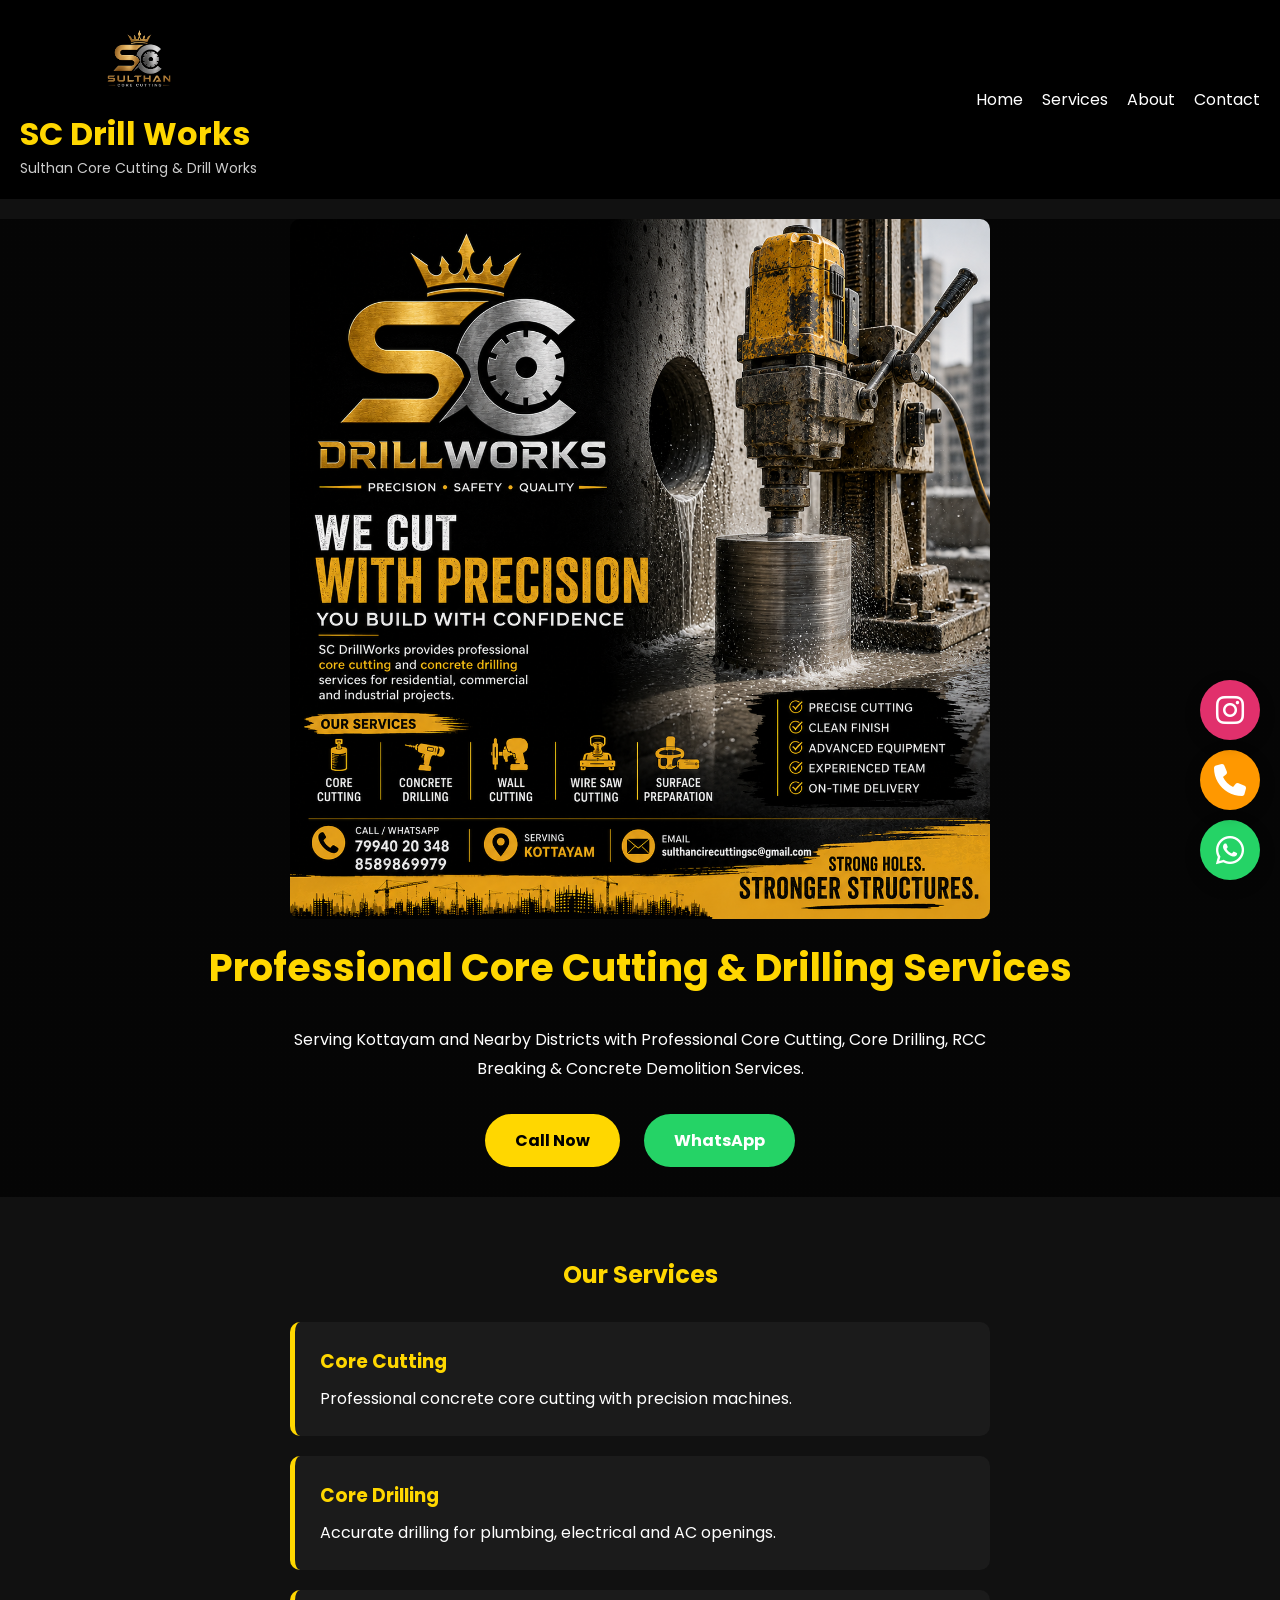
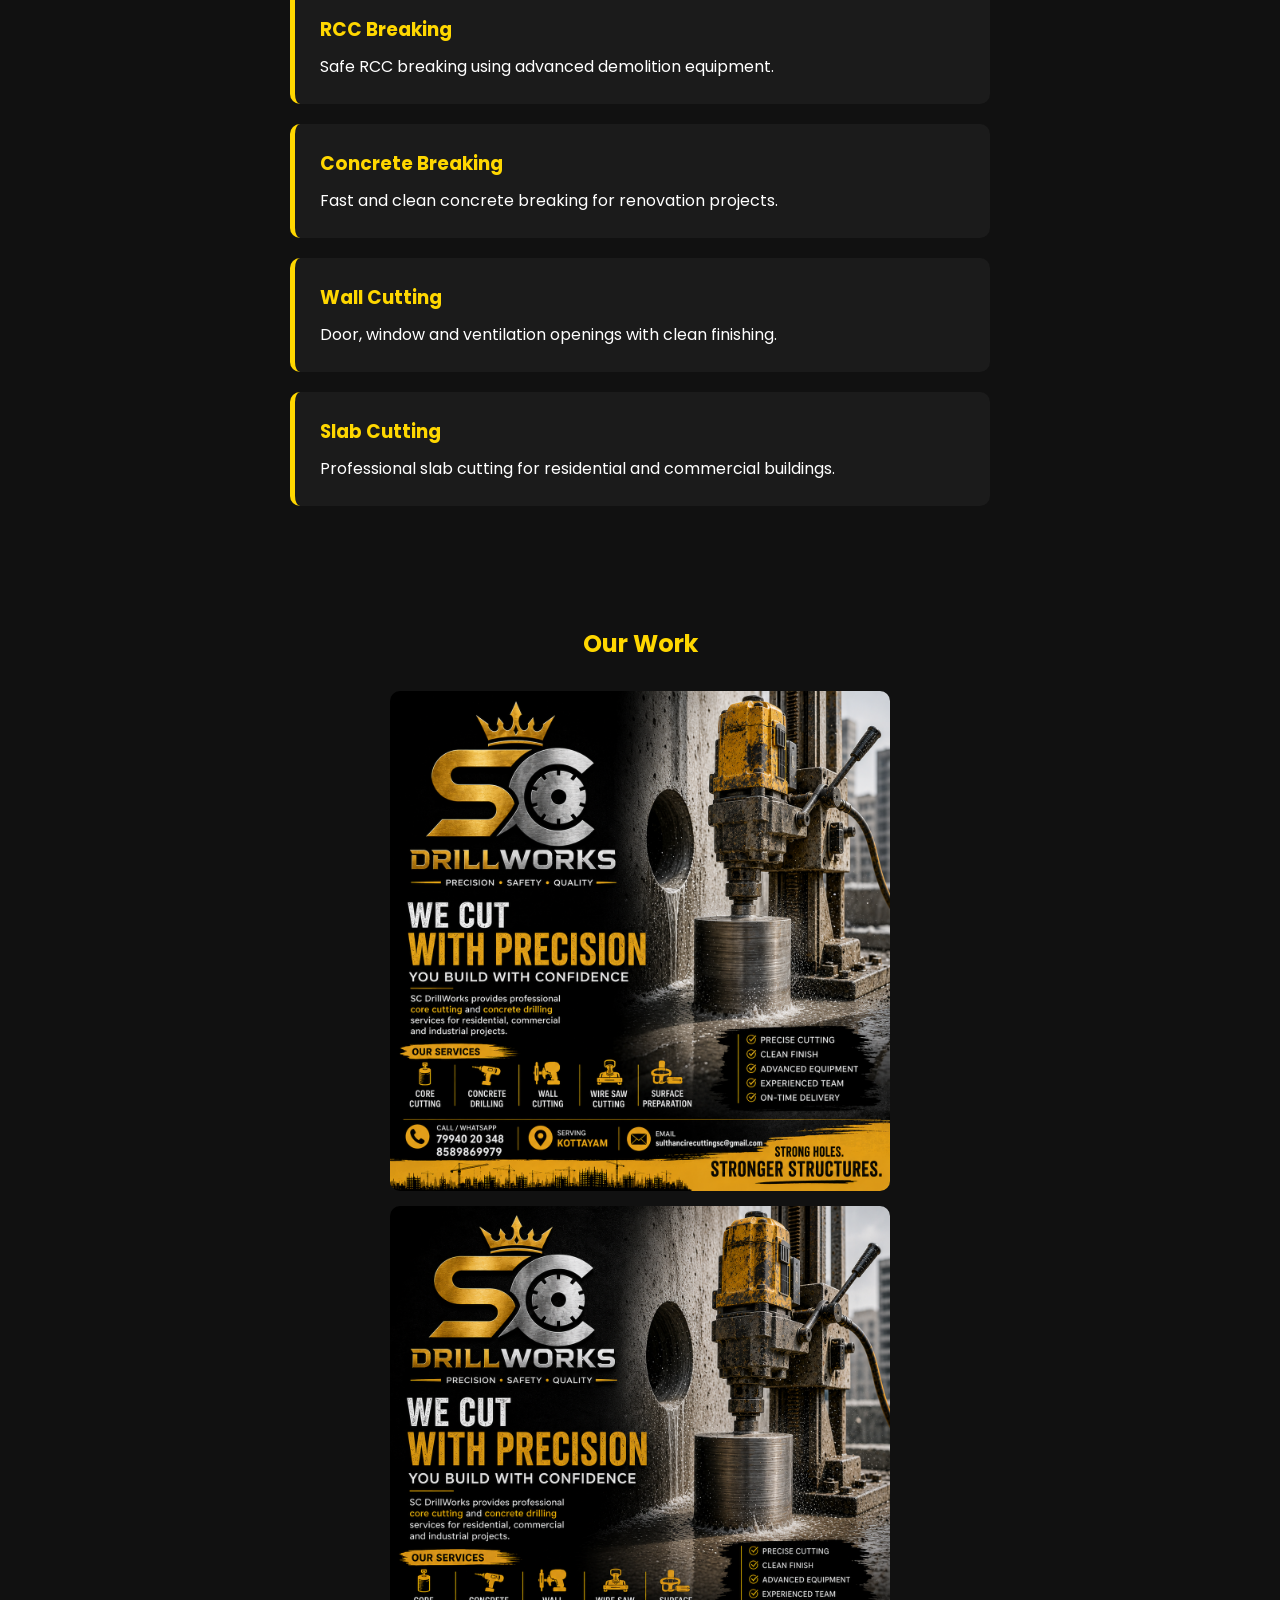
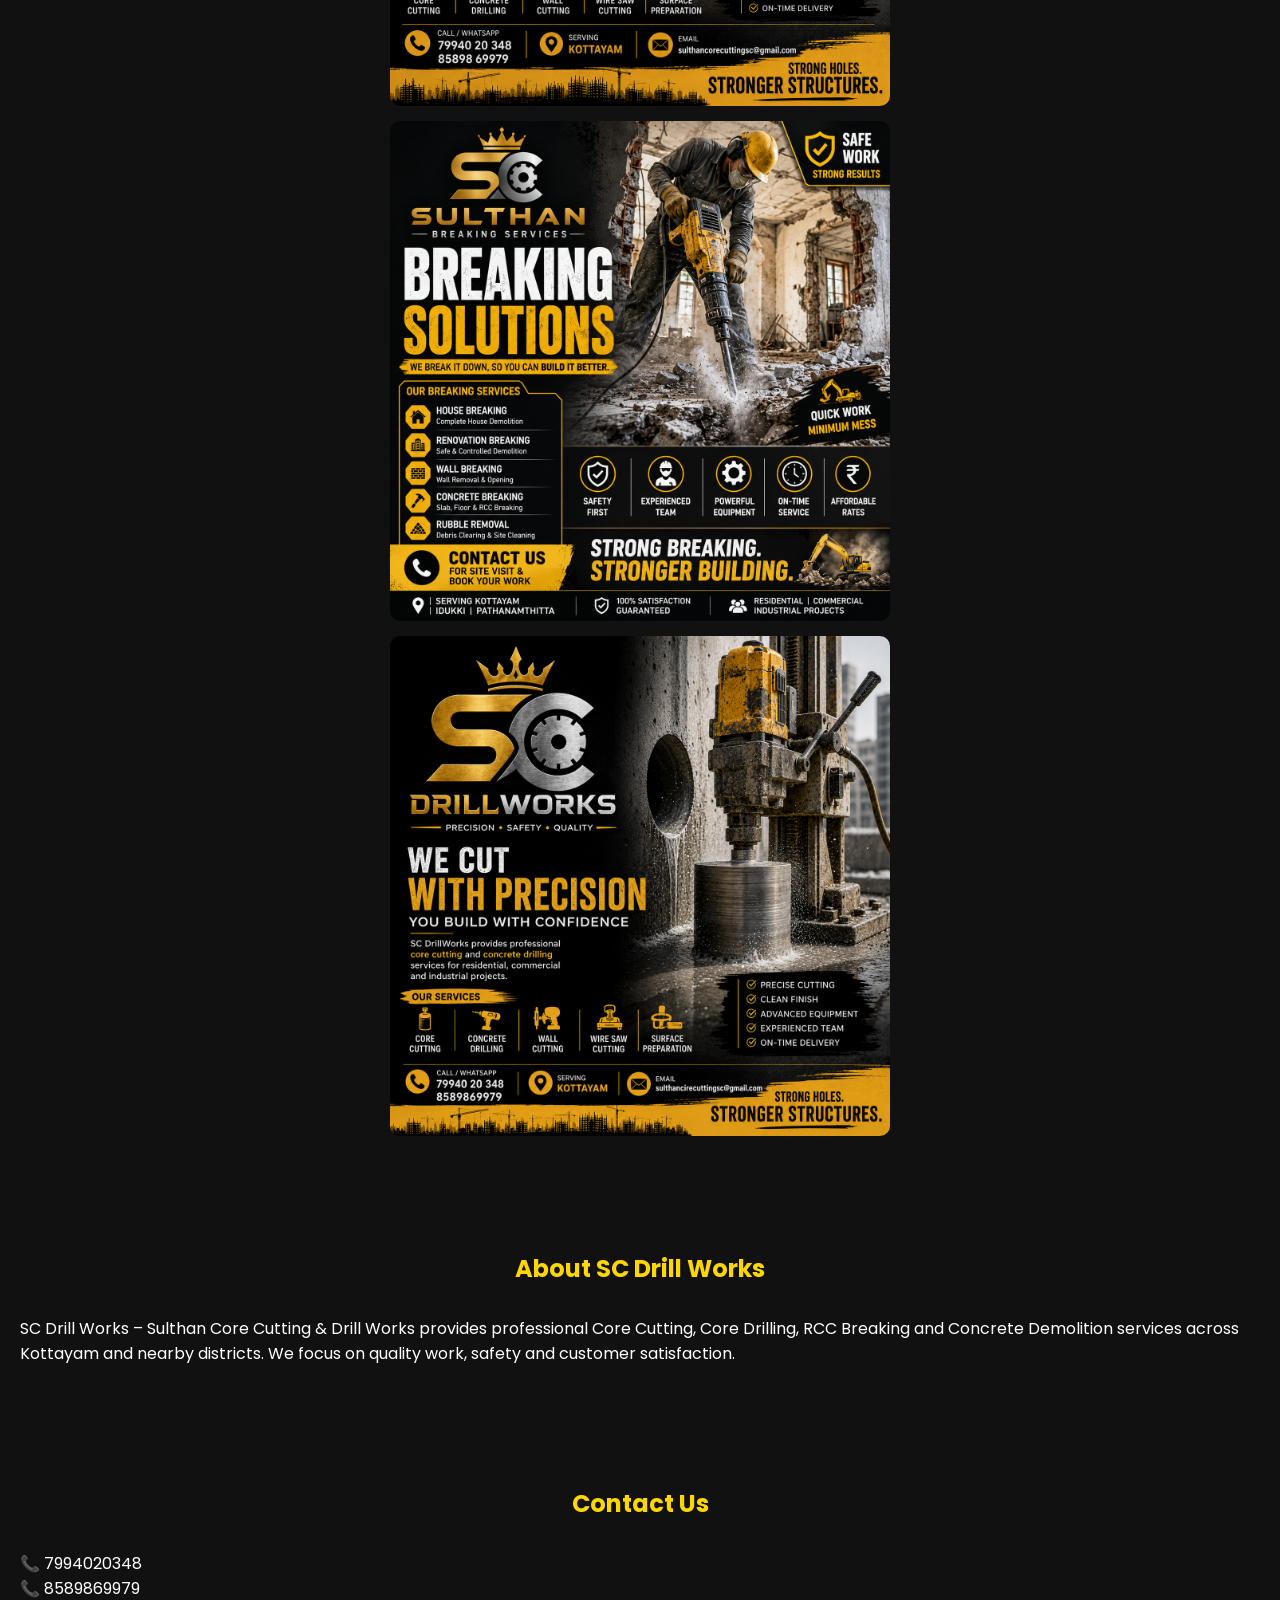
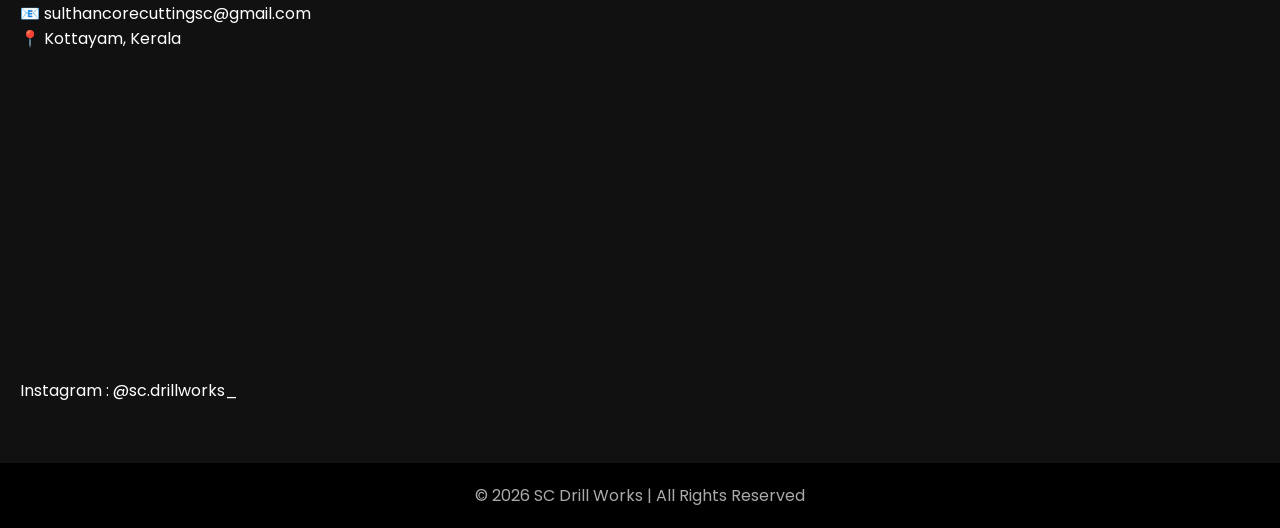
<file: index.html>
<!DOCTYPE html>
<html lang="en">
<head><link rel="stylesheet" href="https://cdnjs.cloudflare.com/ajax/libs/font-awesome/6.7.2/css/all.min.css">
    <meta charset="UTF-8">
    <meta name="viewport" content="width=device-width, initial-scale=1.0">
    <title>SC Drill Works | Sulthan Core Cutting & Drill Works</title>

    <link rel="stylesheet" href="style.css">

    <link rel="preconnect" href="https://fonts.googleapis.com">
    <link href="https://fonts.googleapis.com/css2?family=Poppins:wght@300;400;600;700&display=swap" rel="stylesheet">
</head>
<a href="https://wa.me/917994020348" class="float" target="_blank"><i class="fa-brands fa-whatsapp"></i>

</a><a href="tel:7994020348" class="call-btn"><i class="fa-solid fa-phone"></i>

</a><a href="https://instagram.com/sc.drillworks_" class="insta-btn" target="_blank"><i class="fa-brands fa-instagram"></i>

</a>
<body>

<header>
    <div class="logo">
      <img src="logo.png" class="logo-img">

        <h1>SC Drill Works</h1>
        <p>Sulthan Core Cutting & Drill Works</p>
    </div>

    <nav>
        <a href="#home">Home</a>
        <a href="#services">Services</a>
        <a href="#about">About</a>
        <a href="#contact">Contact</a>
    </nav>
</header>

<section id="home" class="hero">

<img src="file_00000000e22082089f9bb61ef2520a74.png" alt="SC Drill Works" class="hero-image">
    
<h2>Professional Core Cutting & Drilling Services</h2>

    <p>
        Serving Kottayam and Nearby Districts with Professional
        Core Cutting, Core Drilling, RCC Breaking &
        Concrete Demolition Services.
    </p>

    <a href="tel:7994020348" class="btn">
        Call Now
    </a>

    <a href="https://wa.me/917994020348" class="btn whatsapp">
        WhatsApp
    </a>

</section><!-- SERVICES -->

<section id="services">

<h2>Our Services</h2>

<div class="service">

<h3>Core Cutting</h3>

<p>Professional concrete core cutting with precision machines.</p>

</div>

<div class="service">

<h3>Core Drilling</h3>

<p>Accurate drilling for plumbing, electrical and AC openings.</p>

</div>

<div class="service">

<h3>RCC Breaking</h3>

<p>Safe RCC breaking using advanced demolition equipment.</p>

</div>

<div class="service">

<h3>Concrete Breaking</h3>

<p>Fast and clean concrete breaking for renovation projects.</p>

</div>

<div class="service">

<h3>Wall Cutting</h3>

<p>Door, window and ventilation openings with clean finishing.</p>

</div>

<div class="service">

<h3>Slab Cutting</h3>

<p>Professional slab cutting for residential and commercial buildings.</p>

</div>

</section>
<section id="gallery">

<h2>Our Work</h2>

<img src="file_00000000e22082089f9bb61ef2520a74.png">
<img src="file_000000003ad48208a1126c7b1e466372.png">
<img src="file_000000004360820887a088971395e3df.png">
<img src="file_00000000e22082089f9bb61ef2520a74.png">

</section>
<!-- ABOUT<section id="why">

<h2>Why Choose SC Drill Works?</h2>

<ul>
<li>✔ Professional Core Cutting & Drilling</li>
<li>✔ RCC Breaking Experts</li>
<li>✔ Fast & Reliable Service</li>
<li>✔ Affordable Pricing</li>
<li>✔ Modern Machines</li>
<li>✔ Service Across Kottayam & Nearby Districts</li>

</ul>

</section> -->

<section id="about">

<h2>About SC Drill Works</h2>

<p>

SC Drill Works – Sulthan Core Cutting & Drill Works provides professional
Core Cutting, Core Drilling, RCC Breaking and Concrete Demolition services
across Kottayam and nearby districts.

We focus on quality work, safety and customer satisfaction.

</p>

</section>

<!-- CONTACT -->

<section id="contact">

<h2>Contact Us</h2>

<p>📞 7994020348</p>

<p>📞 8589869979</p>

<p>📧 sulthancorecuttingsc@gmail.com</p>

<p>📍 Kottayam, Kerala</p>
<iframe
src="https://www.google.com/maps?q=Kottayam,Kerala&output=embed"
width="100%"
height="300"
style="border:0;border-radius:10px;margin-top:20px;"
loading="lazy">
</iframe>

<p>Instagram : @sc.drillworks_</p>

</section>

<footer>

<p>© 2026 SC Drill Works | All Rights Reserved</p>

</footer>

</body>

</html>
</file>
<file: style.css>
*{
    margin:0;
    padding:0;
    box-sizing:border-box;
    font-family:'Poppins',sans-serif;
}

body{
    background:#111;
    color:#fff;
}

header{
    display:flex;
    justify-content:space-between;
    align-items:center;
    padding:20px;
    background:#000;
    position:sticky;
    top:0;
}

.logo h1{
    color:#FFD700;
}

.logo p{
    color:#ccc;
    font-size:14px;
}

nav a{
    color:#fff;
    text-decoration:none;
    margin-left:15px;
    transition:.3s;
}

nav a:hover{
    color:#FFD700;
}

.hero{
    text-align:center;
    padding:0 10px 20px;
    background:linear-gradient(rgba(0,0,0,.7),rgba(0,0,0,.7));
}

.hero h2{
    font-size:38px;
    color:#FFD700;
}

.hero p{
    max-width:700px;
    margin:20px auto;
    line-height:1.8;
}

.btn{
    display:inline-block;
    margin:10px;
    padding:14px 30px;
    background:#FFD700;
    color:#000;
    text-decoration:none;
    border-radius:30px;
    font-weight:bold;
}

.whatsapp{
    background:#25D366;
    color:#fff;
}

section{
    padding:60px 20px;
}

section h2{
    color:#FFD700;
    text-align:center;
    margin-bottom:30px;
}

.service{
    background:#1b1b1b;
    margin:20px auto;
    max-width:700px;
    padding:25px;
    border-left:5px solid #FFD700;
    border-radius:10px;
}

.service h3{
    margin-bottom:10px;
    color:#FFD700;
}

footer{
    background:#000;
    padding:20px;
    text-align:center;
    color:#aaa;
}

/* Floating WhatsApp */

.float{
    position:fixed;
    width:60px;
    height:60px;
    bottom:25px;
    right:25px;
    background:#25D366;
    color:#fff;
    border-radius:50%;
    display:flex;
    justify-content:center;
    align-items:center;
    font-size:28px;
    text-decoration:none;
    box-shadow:0 0 20px rgba(0,0,0,.4);
}

@media(max-width:768px){

header{
flex-direction:column;
}

nav{
margin-top:15px;
}

.hero h2{
font-size:28px;
}

}.hero-image{
    width:100%;
    max-width:700px;
    display:block;
    margin:20px auto;
    border-radius:10px;
    
}#gallery{
    text-align:center;
    padding:40px 20px;
}

#gallery img{
    width:100%;
    max-width:500px;
    margin:15px auto;
    display:block;
    border-radius:10px;
}.logo-img{
    width:80px;
    height:80px;
    border-radius:50%;
    display:block;
    margin:0 auto 10px;
}.float{
position:fixed;
bottom:20px;
right:20px;
width:60px;
height:60px;
background:#25D366;
color:white;
font-size:30px;
display:flex;
justify-content:center;
align-items:center;
border-radius:50%;
text-decoration:none;
box-shadow:0 5px 15px rgba(0,0,0,.3);
z-index:999;
}.call-btn{
position:fixed;
bottom:90px;
right:20px;
width:60px;
height:60px;
background:#ff9800;
color:#fff;
font-size:30px;
display:flex;
justify-content:center;
align-items:center;
border-radius:50%;
text-decoration:none;
box-shadow:0 5px 15px rgba(0,0,0,.3);
z-index:999;
}.insta-btn{
position:fixed;
bottom:160px;
right:20px;
width:60px;
height:60px;
background:#E1306C;
color:white;
font-size:30px;
display:flex;
justify-content:center;
align-items:center;
border-radius:50%;
text-decoration:none;
box-shadow:0 5px 15px rgba(0,0,0,.3);
z-index:999;
}#why{
padding:50px 20px;
background:#1a1a1a;
}

#why h2{
text-align:center;
color:#FFD700;
margin-bottom:20px;
}

#why ul{
max-width:700px;
margin:auto;
list-style:none;
}

#why li{
padding:12px;
margin:10px 0;
background:#222;
border-left:4px solid #FFD700;
border-radius:8px;
}.float,
.call-btn,
.insta-btn{
    transition:0.3s;
}

.float:hover,
.call-btn:hover,
.insta-btn:hover{
    transform:scale(1.15);
}

.float i,
.call-btn i,
.insta-btn i{
    font-size:32px;
}
</file>
